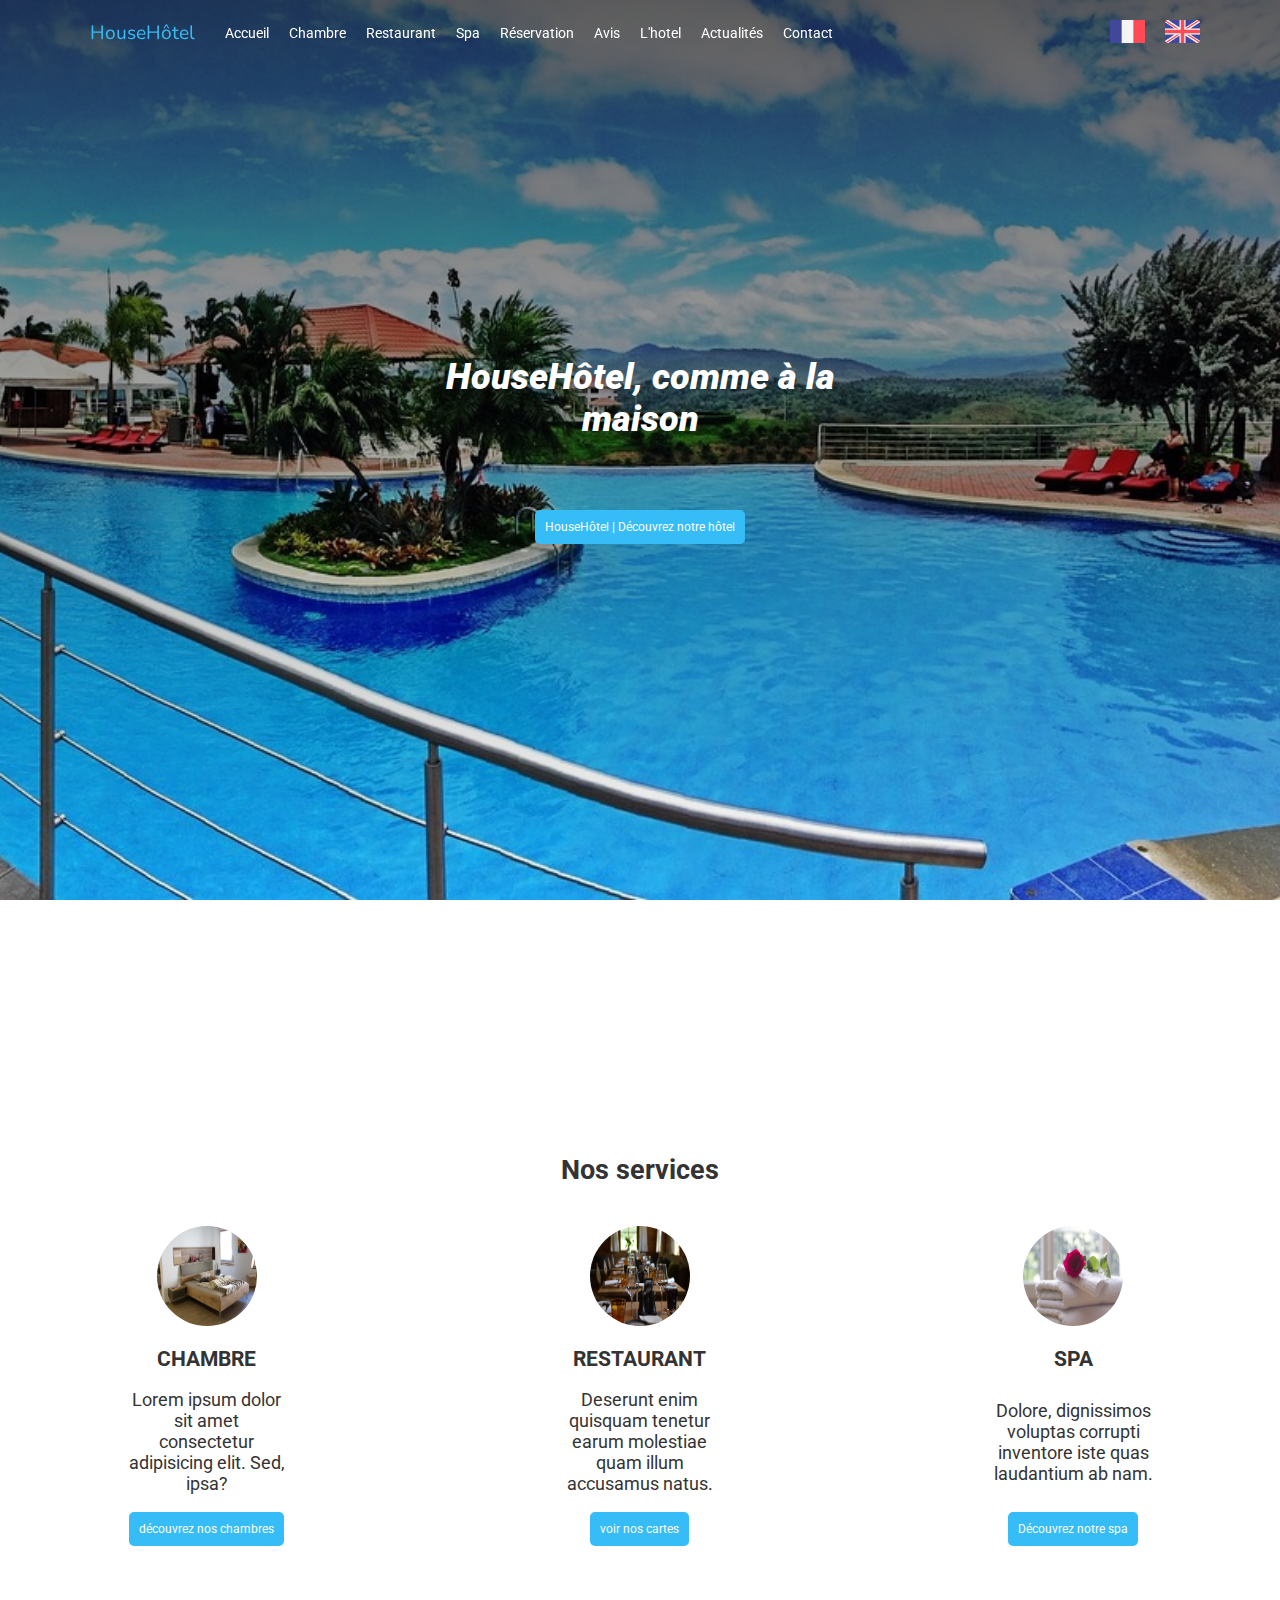
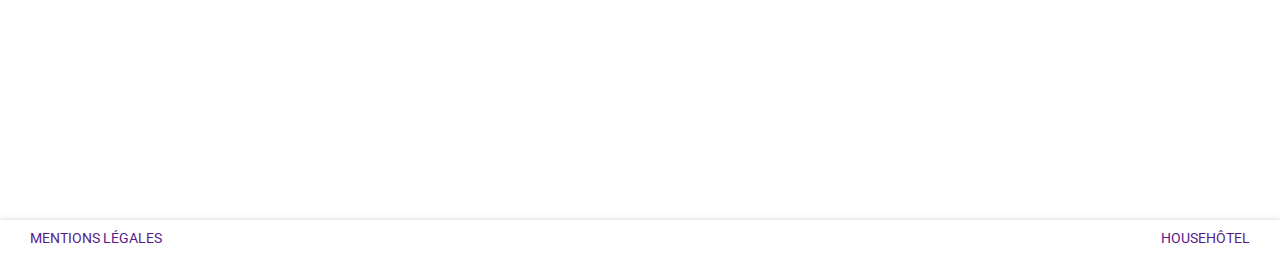
<file: index.html>
<!DOCTYPE html>
<html lang="fr">
  <head>
    <meta charset="UTF-8" />
    <meta http-equiv="X-UA-Compatible" content="IE=edge" />
    <meta name="viewport" content="width=device-width, initial-scale=1.0" />
    <link rel="stylesheet" href="assets/css/style.css" />
    <link rel="stylesheet" href="assets/css/index.css" />
    <title>House Hôtel</title>
  </head>
  <body>
    <header>
      <div class="logo">
        <a href="index.html">HouseHôtel</a>
      </div>
      <nav>
        <a href="index.html">Accueil </a>
        <a href="assets/view/room.html">Chambre</a>
        <a href="assets/view/restaurant.html">Restaurant </a>
        <a href="assets/view/spa.html">Spa </a>
        <a href="assets/view/reservation.html">Réservation </a>
        <a href="assets/view/advise.html">Avis </a>
        <a href="assets/view/hotel.html">L'hotel </a>
        <a href="assets/view/actualities.html">Actualités </a>
        <a href="assets/view/contact.html">Contact </a>
      </nav>

      <div class="flag">
        <a href=""
        ><img src="assets/img//flag/france.png" alt="drapeau france" />
      </a>
        <a href="" >
          <img
            src="assets/img/flag/united-kingdom.png" alt="drapeau united-kingdom" />
          </a>
      </div>
      <div class="hamburger">
        <span class="bar"></span>
        <span class="bar"></span>
        <span class="bar"></span>
      </div>
    </header>

    <main>
      <section class="hero-section">
        <div class="hero-img"></div>
        <!-- <img src="assets/img/HouseHotelPool-2_1920.jpg" alt="Notre magnifique piscine"> -->
        <div class="hero-txt">
          <h1>HouseHôtel, comme à la maison</h1>

          <a href="assets/view/hotel.html" class="btn" href="">HouseHôtel | Découvrez notre hôtel</a>
        </div>
      </section>
      <section class="services">
        <h2>Nos services</h2>
        <div class="cards">
          <div class="card">
            <div class="card-img">
              <img src="assets/img/bedrooms/chambre_640.jpg" alt="chambre d'hôtel" />
            </div>
            <div class="card-txt">
              <h3>chambre</h3>
              <p>
                Lorem ipsum dolor sit amet consectetur adipisicing elit. Sed,
                ipsa?
              </p>
              <a class="btn" href="assets/view/room.html">découvrez nos chambres</a>
            </div>
          </div>
          <div class="card">
            <div class="card-img">
              <img src="assets/img/restaurants/restaurant_640.jpg" alt="restaurant" />
            </div>
            <div class="card-txt">
              <h3>restaurant</h3>
              <p>
                Deserunt enim quisquam tenetur earum molestiae quam illum
                accusamus natus.
              </p>
              <a class="btn" href="assets/view/restaurant.html">voir nos cartes </a>
            </div>
          </div>
          <div class="card">
            <div class="card-img">
              <img src="assets/img//spa/spa_640.jpg" alt="serviette de bain" />
            </div>
            <div class="card-txt">
              <h3>spa</h3>
              <p>
                Dolore, dignissimos voluptas corrupti inventore iste quas
                laudantium ab nam.
              </p>
              <a class="btn" href="assets/view/spa.html">Découvrez notre spa</a>
            </div>
          </div>
        </div>
      </section>
    </main>

    <footer>
        <a href="">mentions légales</a>
        <a href="">househôtel</a>
    </footer>
    <!-- https://www.flaticon.com/  icon libre de droit-->
    <script src="assets/js/app.js"></script>
  </body>
</html>
</file>
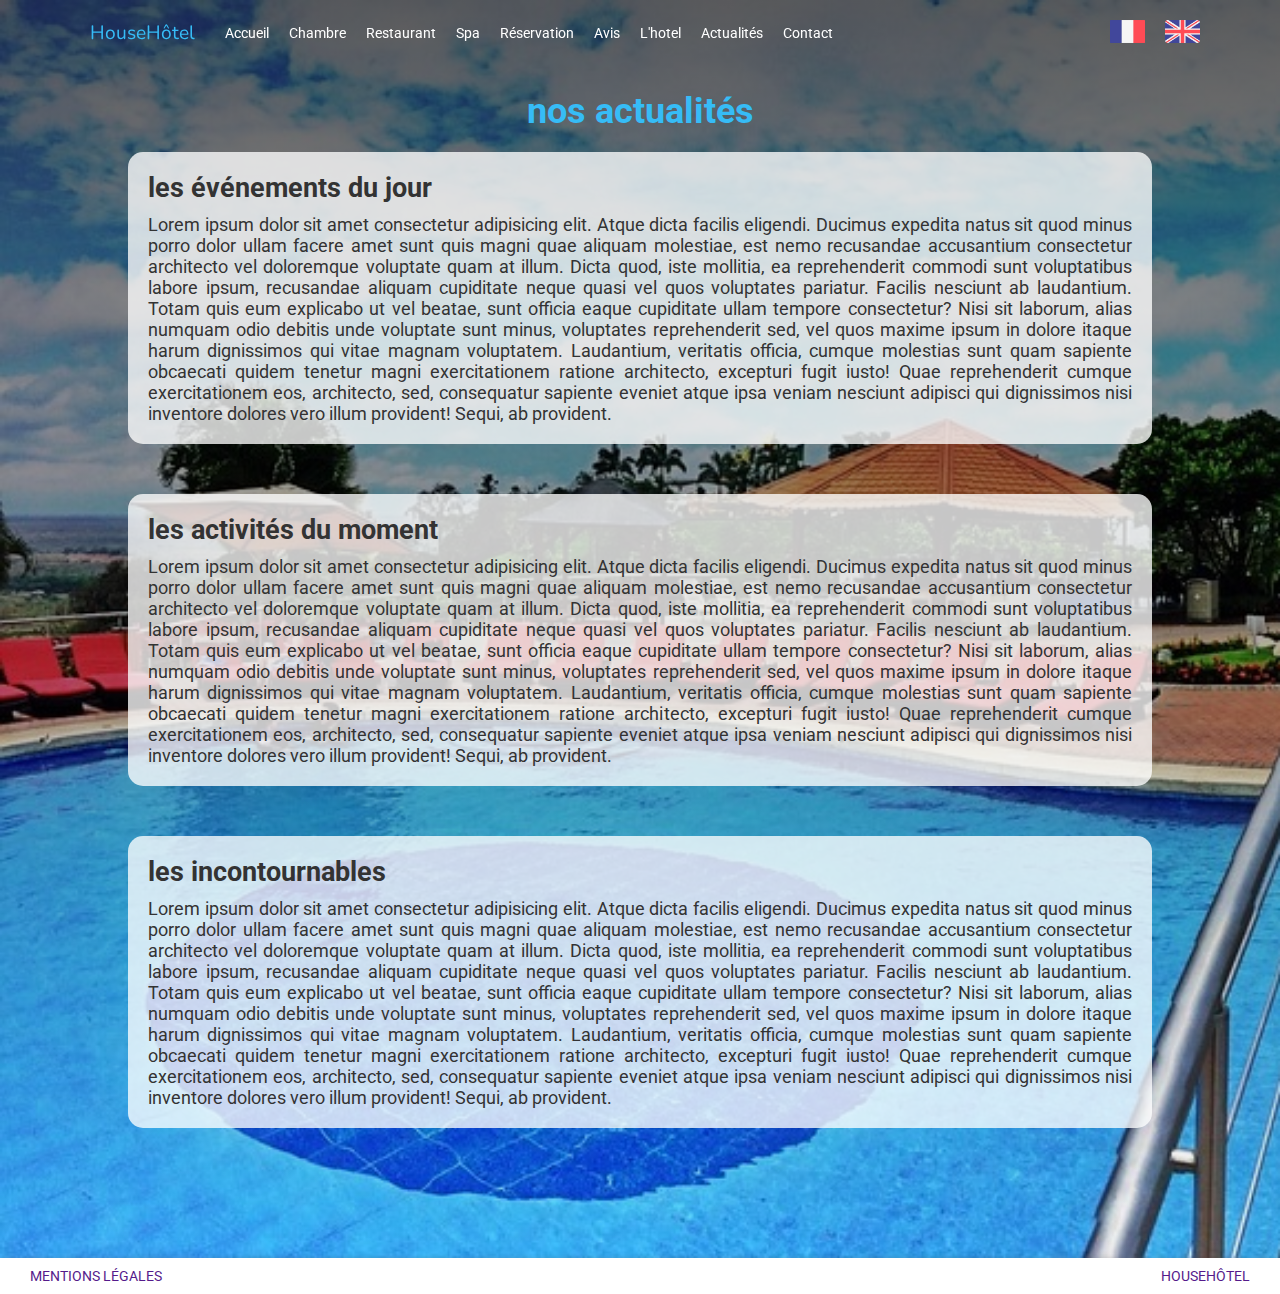
<file: assets/view/actualities.html>
<!DOCTYPE html>
<html lang="fr">
<head>
    <meta charset="UTF-8">
    <meta http-equiv="X-UA-Compatible" content="IE=edge">
    <meta name="viewport" content="width=device-width, initial-scale=1.0">
    <link rel="stylesheet" href="../css/actualities.css">
    <link rel="stylesheet" href="../css/style.css">
    <title>House Hôtel | les actualités </title>
</head>
<body>
    <header>
        <div class="logo">
          <a href="../../index.html"">HouseHôtel</a>
        </div>
        <nav>
            <a href="../../index.html">Accueil </a>
            <a href="room.html">Chambre</a>
            <a href="restaurant.html">Restaurant </a>
            <a href="spa.html">Spa </a>
            <a href="reservation.html">Réservation </a>
            <a href="advise.html">Avis </a>
            <a href="hotel.html">L'hotel </a>
            <a href="actualities.html">Actualités </a>
            <a href="contact.html">Contact </a>
        </nav>
        <div class="flag">
            <a href=""><img src="../img/flag/france.png" alt="drapeau france" /></a>
            <a href=""
              ><img
                src="../img/flag/united-kingdom.png" alt="drapeau united-kingdom"/></a>
          </div>
        <div class="hamburger">
            <span class="bar"></span>
            <span class="bar"></span>
            <span class="bar"></span>
          </div>
      </header>
      <main>
          <div class="container">
            <h1>nos actualités</h1>
            <article>
                <h2>les événements du jour</h2>
                <p>Lorem ipsum dolor sit amet consectetur adipisicing elit. Atque dicta facilis eligendi. Ducimus expedita natus sit quod minus porro dolor ullam facere amet sunt quis magni quae aliquam molestiae, est nemo recusandae accusantium consectetur architecto vel doloremque voluptate quam at illum. Dicta quod, iste mollitia, ea reprehenderit commodi sunt voluptatibus labore ipsum, recusandae aliquam cupiditate neque quasi vel quos voluptates pariatur. Facilis nesciunt ab laudantium. Totam quis eum explicabo ut vel beatae, sunt officia eaque cupiditate ullam tempore consectetur? Nisi sit laborum, alias numquam odio debitis unde voluptate sunt minus, voluptates reprehenderit sed, vel quos maxime ipsum in dolore itaque harum dignissimos qui vitae magnam voluptatem. Laudantium, veritatis officia, cumque molestias sunt quam sapiente obcaecati quidem tenetur magni exercitationem ratione architecto, excepturi fugit iusto! Quae reprehenderit cumque exercitationem eos, architecto, sed, consequatur sapiente eveniet atque ipsa veniam nesciunt adipisci qui dignissimos nisi inventore dolores vero illum provident! Sequi, ab provident.</p>
            </article>
            <article>
                <h2>les activités du moment</h2>
                <p>Lorem ipsum dolor sit amet consectetur adipisicing elit. Atque dicta facilis eligendi. Ducimus expedita natus sit quod minus porro dolor ullam facere amet sunt quis magni quae aliquam molestiae, est nemo recusandae accusantium consectetur architecto vel doloremque voluptate quam at illum. Dicta quod, iste mollitia, ea reprehenderit commodi sunt voluptatibus labore ipsum, recusandae aliquam cupiditate neque quasi vel quos voluptates pariatur. Facilis nesciunt ab laudantium. Totam quis eum explicabo ut vel beatae, sunt officia eaque cupiditate ullam tempore consectetur? Nisi sit laborum, alias numquam odio debitis unde voluptate sunt minus, voluptates reprehenderit sed, vel quos maxime ipsum in dolore itaque harum dignissimos qui vitae magnam voluptatem. Laudantium, veritatis officia, cumque molestias sunt quam sapiente obcaecati quidem tenetur magni exercitationem ratione architecto, excepturi fugit iusto! Quae reprehenderit cumque exercitationem eos, architecto, sed, consequatur sapiente eveniet atque ipsa veniam nesciunt adipisci qui dignissimos nisi inventore dolores vero illum provident! Sequi, ab provident.</p>
            </article>
            <article>
                <h2>les incontournables</h2>
                <p>Lorem ipsum dolor sit amet consectetur adipisicing elit. Atque dicta facilis eligendi. Ducimus expedita natus sit quod minus porro dolor ullam facere amet sunt quis magni quae aliquam molestiae, est nemo recusandae accusantium consectetur architecto vel doloremque voluptate quam at illum. Dicta quod, iste mollitia, ea reprehenderit commodi sunt voluptatibus labore ipsum, recusandae aliquam cupiditate neque quasi vel quos voluptates pariatur. Facilis nesciunt ab laudantium. Totam quis eum explicabo ut vel beatae, sunt officia eaque cupiditate ullam tempore consectetur? Nisi sit laborum, alias numquam odio debitis unde voluptate sunt minus, voluptates reprehenderit sed, vel quos maxime ipsum in dolore itaque harum dignissimos qui vitae magnam voluptatem. Laudantium, veritatis officia, cumque molestias sunt quam sapiente obcaecati quidem tenetur magni exercitationem ratione architecto, excepturi fugit iusto! Quae reprehenderit cumque exercitationem eos, architecto, sed, consequatur sapiente eveniet atque ipsa veniam nesciunt adipisci qui dignissimos nisi inventore dolores vero illum provident! Sequi, ab provident.</p>
            </article>
        </div>
      </main>
      <footer>
        <a href="">mentions légales</a>
        <a href="">househôtel</a>
    </footer>
    <!-- https://www.flaticon.com/  icon libre de droit-->
    <script src="../js/app.js"></script>
    
</body>
</html>
</file>
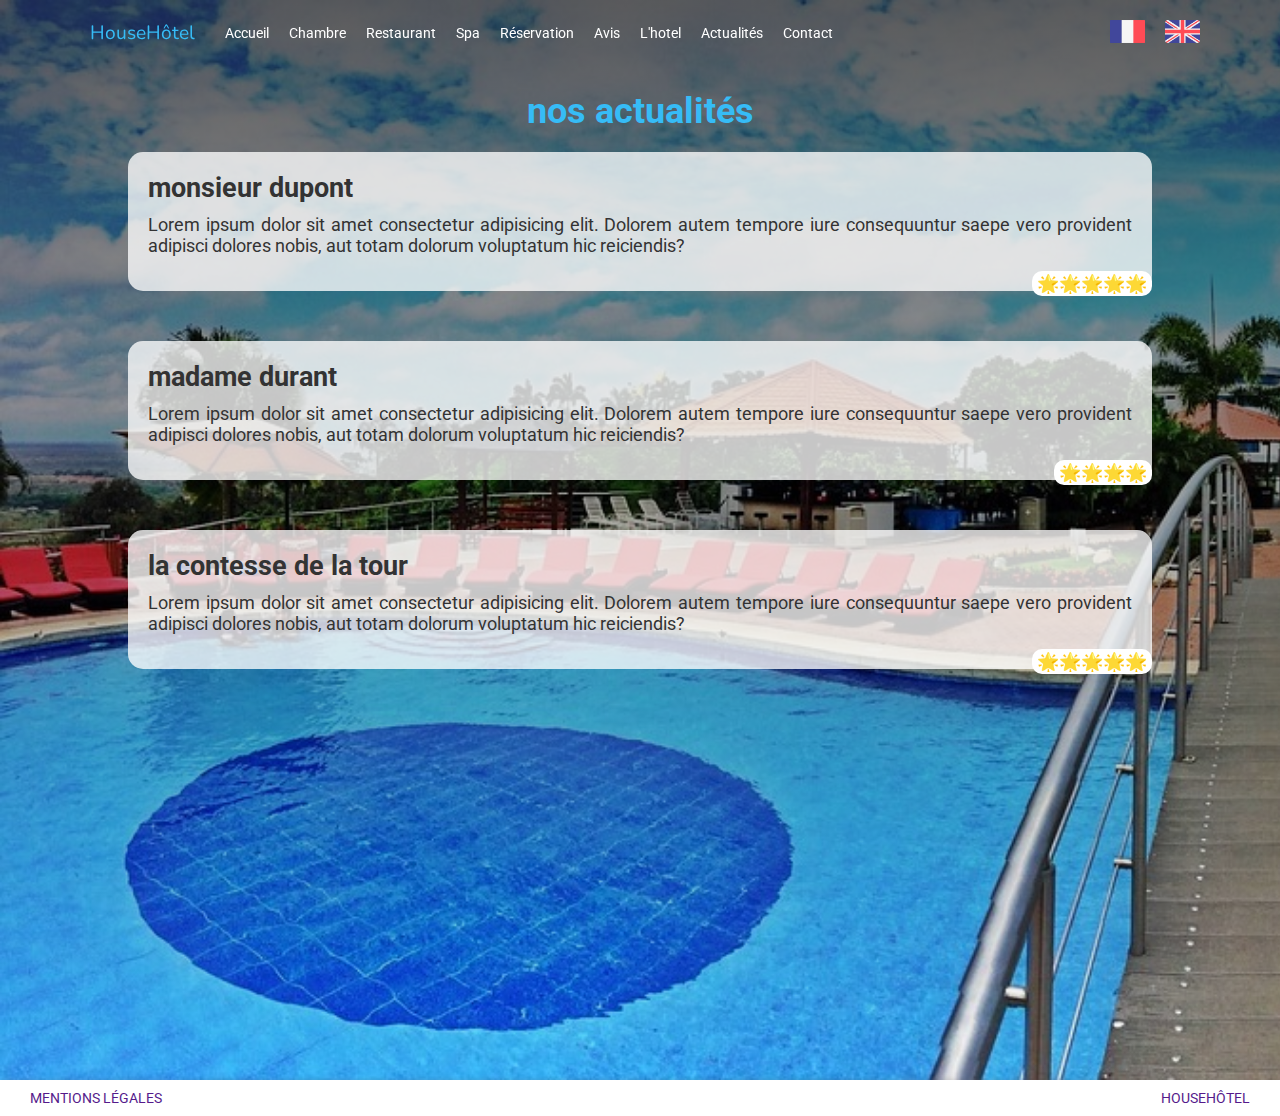
<file: assets/view/advise.html>
<!DOCTYPE html>
<html lang="fr">
<head>
    <meta charset="UTF-8">
    <meta http-equiv="X-UA-Compatible" content="IE=edge">
    <meta name="viewport" content="width=device-width, initial-scale=1.0">
    <link rel="stylesheet" href="../css/advise.css">
    <link rel="stylesheet" href="../css/style.css">
    <title>House Hôtel | les actualités </title>
</head>
<body>
    <header>
        <div class="logo">
          <a href="../../index.html"">HouseHôtel</a>
        </div>
        <nav>
            <a href="../../index.html">Accueil </a>
            <a href="room.html">Chambre</a>
            <a href="restaurant.html">Restaurant </a>
            <a href="spa.html">Spa </a>
            <a href="reservation.html">Réservation </a>
            <a href="advise.html">Avis </a>
            <a href="hotel.html">L'hotel </a>
            <a href="actualities.html">Actualités </a>
            <a href="contact.html">Contact </a>
        </nav>
        <div class="flag">
            <a href=""><img src="../img/flag/france.png" alt="drapeau france" /></a>
            <a href=""
              ><img
                src="../img/flag/united-kingdom.png" alt="drapeau united-kingdom"/></a>
          </div>
        <div class="hamburger">
            <span class="bar"></span>
            <span class="bar"></span>
            <span class="bar"></span>
          </div>
      </header>
      <main>
          <div class="container">
            <h1>nos actualités</h1>
            <section>
                <h2>monsieur dupont</h2>
                <p>Lorem ipsum dolor sit amet consectetur adipisicing elit. Dolorem autem tempore iure consequuntur saepe vero provident adipisci dolores nobis, aut totam dolorum voluptatum hic reiciendis?</p>
                <div class="star">
                    🌟🌟🌟🌟🌟
                </div>
            </section>
            <section>
                <h2>madame durant</h2>
                <p>Lorem ipsum dolor sit amet consectetur adipisicing elit. Dolorem autem tempore iure consequuntur saepe vero provident adipisci dolores nobis, aut totam dolorum voluptatum hic reiciendis?</p>
                <div class="star">
                    🌟🌟🌟🌟
                </div>
            </section>
            <section>
                <h2>la contesse de la tour</h2>
                <p>Lorem ipsum dolor sit amet consectetur adipisicing elit. Dolorem autem tempore iure consequuntur saepe vero provident adipisci dolores nobis, aut totam dolorum voluptatum hic reiciendis?</p>
                <div class="star">
                    🌟🌟🌟🌟🌟
                </div>
            </section>
        </div>
      </main>
      <footer>
        <a href="">mentions légales</a>
        <a href="">househôtel</a>
    </footer>
    <!-- https://www.flaticon.com/  icon libre de droit-->
    <script src="../js/app.js"></script>
    
</body>
</html>
</file>
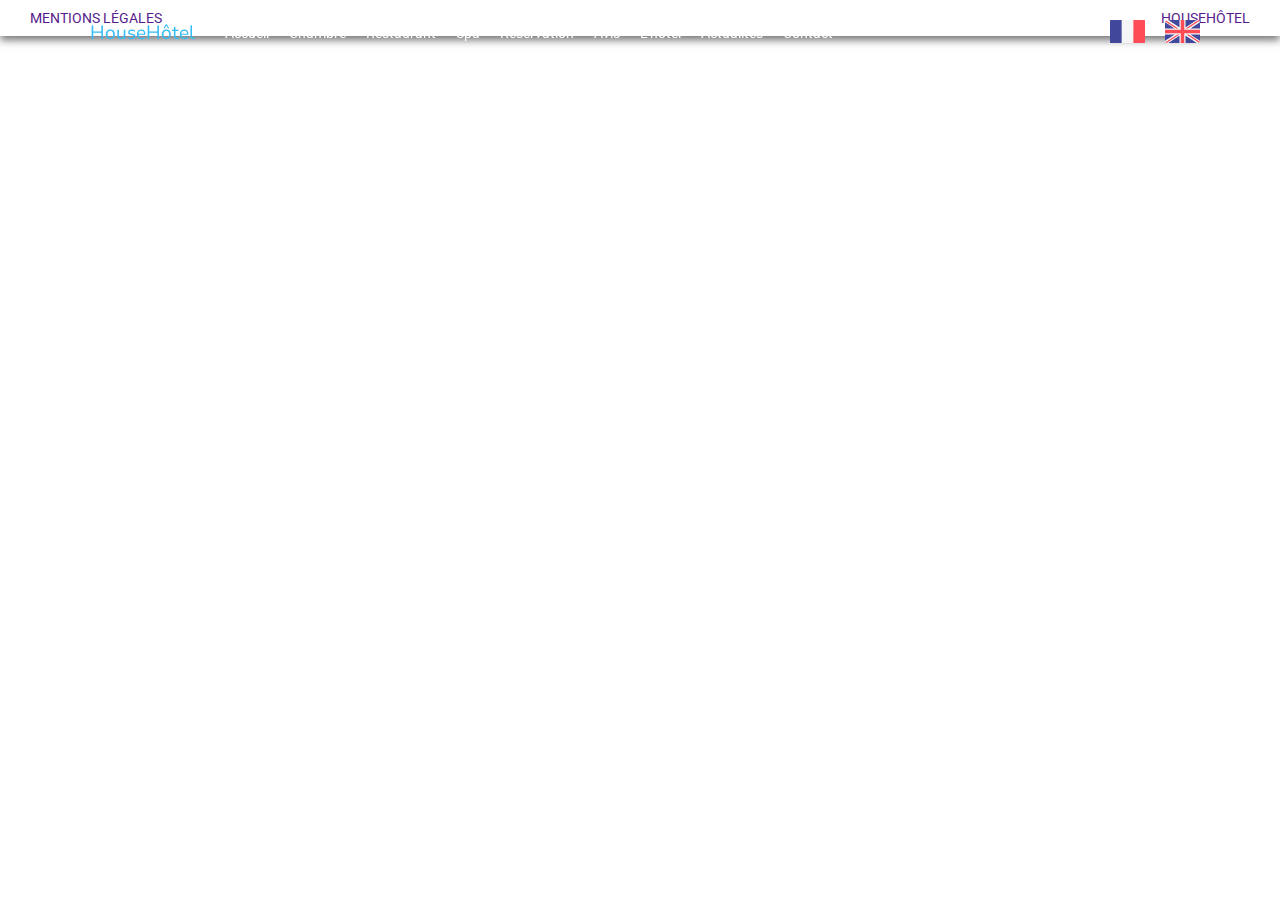
<file: assets/view/connexion.html>
<!DOCTYPE html>
<html lang="fr">
<head>
    <meta charset="UTF-8">
    <meta http-equiv="X-UA-Compatible" content="IE=edge">
    <meta name="viewport" content="width=device-width, initial-scale=1.0">
    <link rel="stylesheet" href="../css/style.css">
    <title>House Hôtel | inscription et connnexion </title>
</head>
<body>
    <header>
        <div class="logo">
          <a href="../../index.html"">HouseHôtel</a>
        </div>
        <nav>
            <a href="../../index.html">Accueil </a>
            <a href="room.html">Chambre</a>
            <a href="restaurant.html">Restaurant </a>
            <a href="spa.html">Spa </a>
            <a href="reservation.html">Réservation </a>
            <a href="advise.html">Avis </a>
            <a href="hotel.html">L'hotel </a>
            <a href="actualities.html">Actualités </a>
            <a href="contact.html">Contact </a>
        </nav>
        <div class="flag">
            <a href=""><img src="../img/flag/france.png" alt="drapeau france" /></a>
            <a href="">
                <img
                src="../img/flag/united-kingdom.png" alt="drapeau united-kingdom"/>
            </a>
          </div>
        <div class="hamburger">
            <span class="bar"></span>
            <span class="bar"></span>
            <span class="bar"></span>
          </div>
      </header>
      <main>
        
      </main>

      <footer>
        <a href="">mentions légales</a>
        <a href="">househôtel</a>
    </footer>
    <!-- https://www.flaticon.com/  icon libre de droit-->
    <script src="../js/app.js"></script>
</body>
</html>
</file>
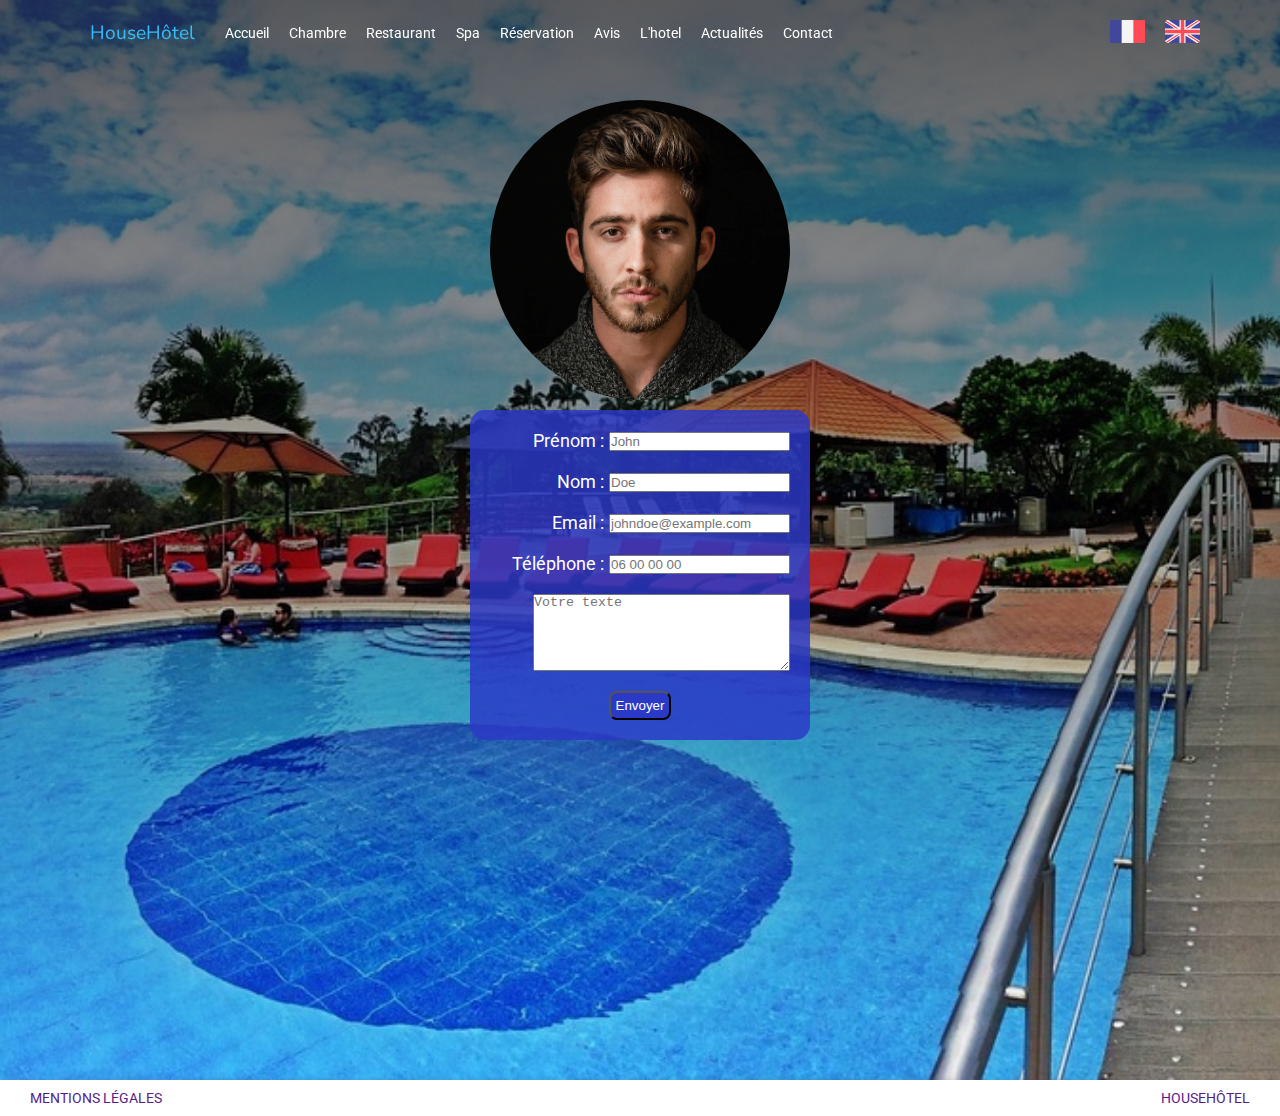
<file: assets/view/contact.html>
<!DOCTYPE html>
<html lang="fr">
<head>
    <meta charset="UTF-8">
    <meta http-equiv="X-UA-Compatible" content="IE=edge">
    <meta name="viewport" content="width=device-width, initial-scale=1.0">
    <link rel="stylesheet" href="../css/contact.css">
    <link rel="stylesheet" href="../css/style.css">
    <title>House Hôtel | contactez nous </title>
</head>
<body>
    <header>
        <div class="logo">
          <a href="../../index.html"">HouseHôtel</a>
        </div>
        <nav>
            <a href="../../index.html">Accueil </a>
            <a href="room.html">Chambre</a>
            <a href="restaurant.html">Restaurant </a>
            <a href="spa.html">Spa </a>
            <a href="reservation.html">Réservation </a>
            <a href="advise.html">Avis </a>
            <a href="hotel.html">L'hotel </a>
            <a href="actualities.html">Actualités </a>
            <a href="contact.html">Contact </a>
        </nav>

        <div class="flag">
          <a href=""><img src="../img/flag/france.png" alt="drapeau france" /></a>
          <a href=""
            ><img
              src="../img/flag/united-kingdom.png" alt="drapeau united-kingdom"/></a>
        </div>
        <div class="hamburger">
            <span class="bar"></span>
            <span class="bar"></span>
            <span class="bar"></span>
          </div>
      </header>
    <main>
        <section class="contact">
            <div class="content-img">
                <img src="../img/profile/portrait.webp" alt="" class="portrait-img">
            </div>
            <form action="">
                <div>
                    <label for="first-name" >Prénom :</label>
                    <input type="text" id="first-name" placeholder="John"required>
                </div>
                <div>
                    <label for="last-name">Nom :</label>
                    <input type="text" id="last-name" placeholder="Doe"required>
                </div>
                <div>
                    <label for="mail">Email :</label>
                    <input type="email" name="" id="mail" placeholder="johndoe@example.com" required>
                </div>
                <div>
                    <label for="tel">Téléphone :</label>
                    <input type="tel" name="" id="mail" placeholder="06 00 00 00" required>
                </div>
                <div>
                    <label for="textarea"></label>
                    <textarea name="textarea" id="" cols="30" rows="5" placeholder="Votre texte"></textarea>
                </div>
                <input class="btn" type="submit" value="Envoyer">
           </form>
            
        </section>
    </main>
    <footer>
        <a href="">mentions légales</a>
        <a href="">househôtel</a>
    </footer>
    <!-- https://www.flaticon.com/  icon libre de droit-->
    <script src="../js/app.js"></script>
</body>
</html>
</file>
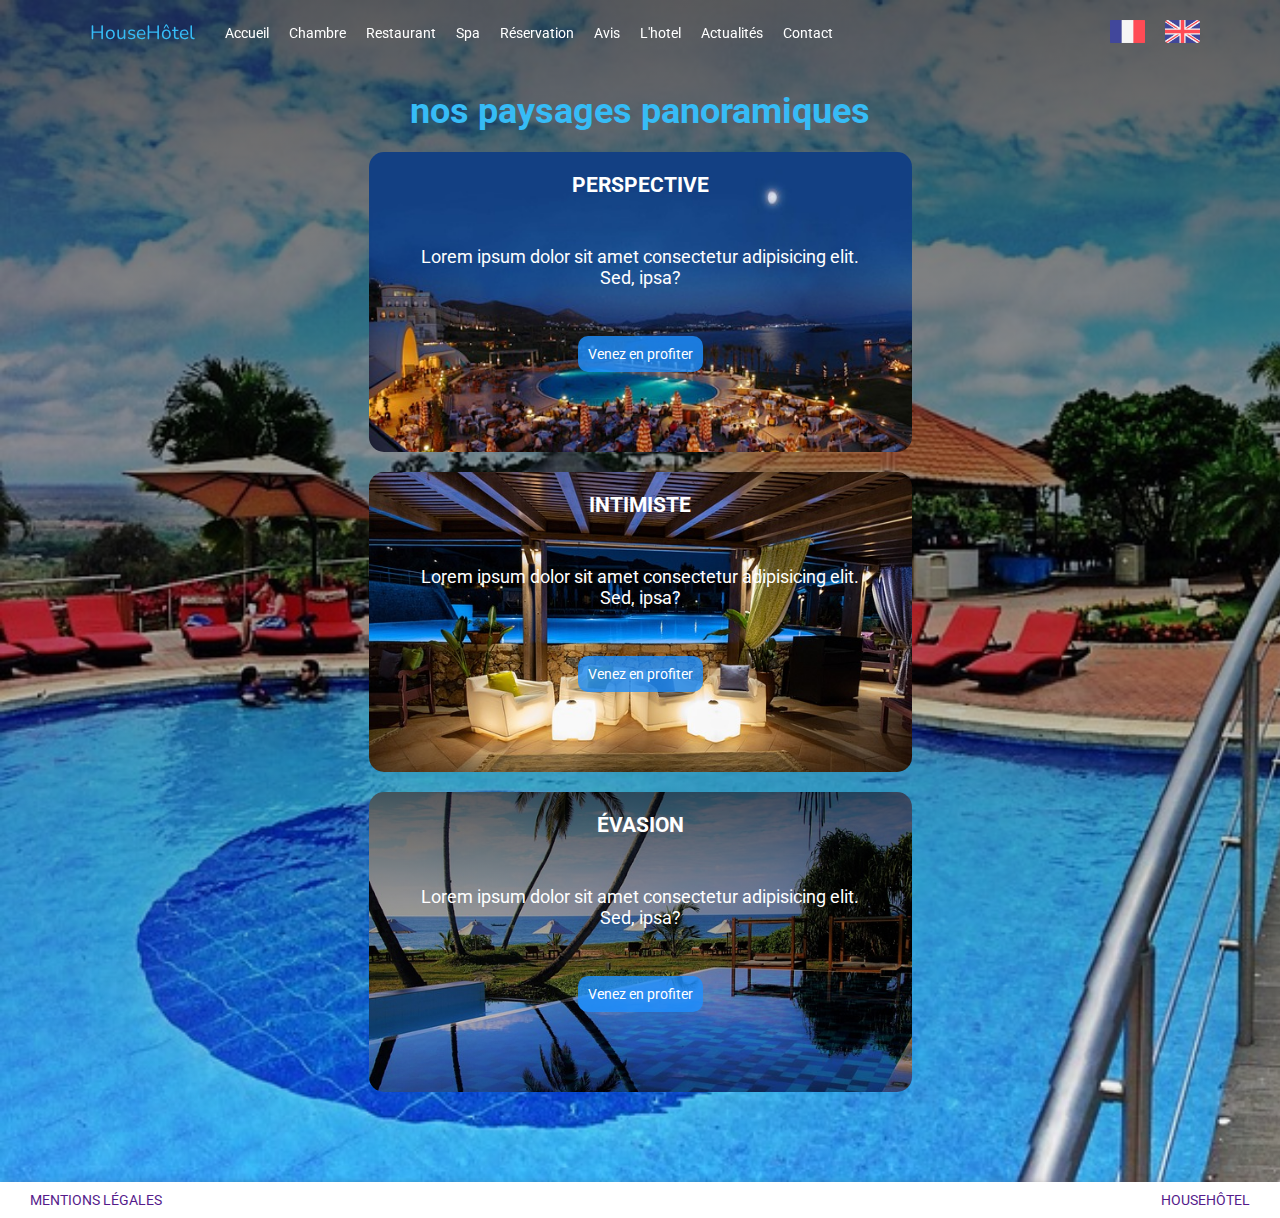
<file: assets/view/hotel.html>
<!DOCTYPE html>
<html lang="fr">
<head>
    <meta charset="UTF-8">
    <meta http-equiv="X-UA-Compatible" content="IE=edge">
    <meta name="viewport" content="width=device-width, initial-scale=1.0">
    <link rel="stylesheet" href="../css/hotel.css">
    <link rel="stylesheet" href="../css/style.css">
    <title>House Hôtel | Notre Panorama  </title>
</head>
<body>
    <header>
        <div class="logo">
          <a href="../../index.html"">HouseHôtel</a>
        </div>
        <nav>
            <a href="../../index.html">Accueil </a>
            <a href="room.html">Chambre</a>
            <a href="restaurant.html">Restaurant </a>
            <a href="spa.html">Spa </a>
            <a href="reservation.html">Réservation </a>
            <a href="advise.html">Avis </a>
            <a href="hotel.html">L'hotel </a>
            <a href="actualities.html">Actualités </a>
            <a href="contact.html">Contact </a>
        </nav>
        <div class="flag">
            <a href=""><img src="../img/flag/france.png" alt="drapeau france" /></a>
            <a href=""
              ><img
                src="../img/flag/united-kingdom.png" alt="drapeau united-kingdom"/></a>
          </div>
        <div class="hamburger">
            <span class="bar"></span>
            <span class="bar"></span>
            <span class="bar"></span>
          </div>
      </header>
      <main>
          <div class="container">
                <h1>nos paysages panoramiques</h1>
                <div class="cards">
                    <div class="card">
                        <div class="card-txt">
                            <h3>perspective</h3>
                            <p>
                            Lorem ipsum dolor sit amet consectetur adipisicing elit. Sed,
                            ipsa?
                            </p>
                            <a href="reservation.html" class="panorama-btn" href="">Venez en profiter</a>
                        </div>
                    </div>
                    <div class="card">
                        <div class="card-txt">
                            <h3>intimiste</h3>
                            <p>
                            Lorem ipsum dolor sit amet consectetur adipisicing elit. Sed,
                            ipsa?
                            </p>
                            <a href="reservation.html" class="panorama-btn" href="">Venez en profiter</a>
                        </div>
                    </div>
                    <div class="card">
                        <div class="card-txt">
                            <h3>évasion</h3>
                            <p>
                            Lorem ipsum dolor sit amet consectetur adipisicing elit. Sed,
                            ipsa?
                            </p>
                            <a href="reservation.html" class="panorama-btn" href="">Venez en profiter</a>
                        </div>
                    </div>
                </div>
            </div>
      </main>
      <footer>
        <a href="">mentions légales</a>
        <a href="">househôtel</a>
    </footer>
    <!-- https://www.flaticon.com/  icon libre de droit-->
    <script src="../js/app.js"></script>
    
</body>
</html>
</file>
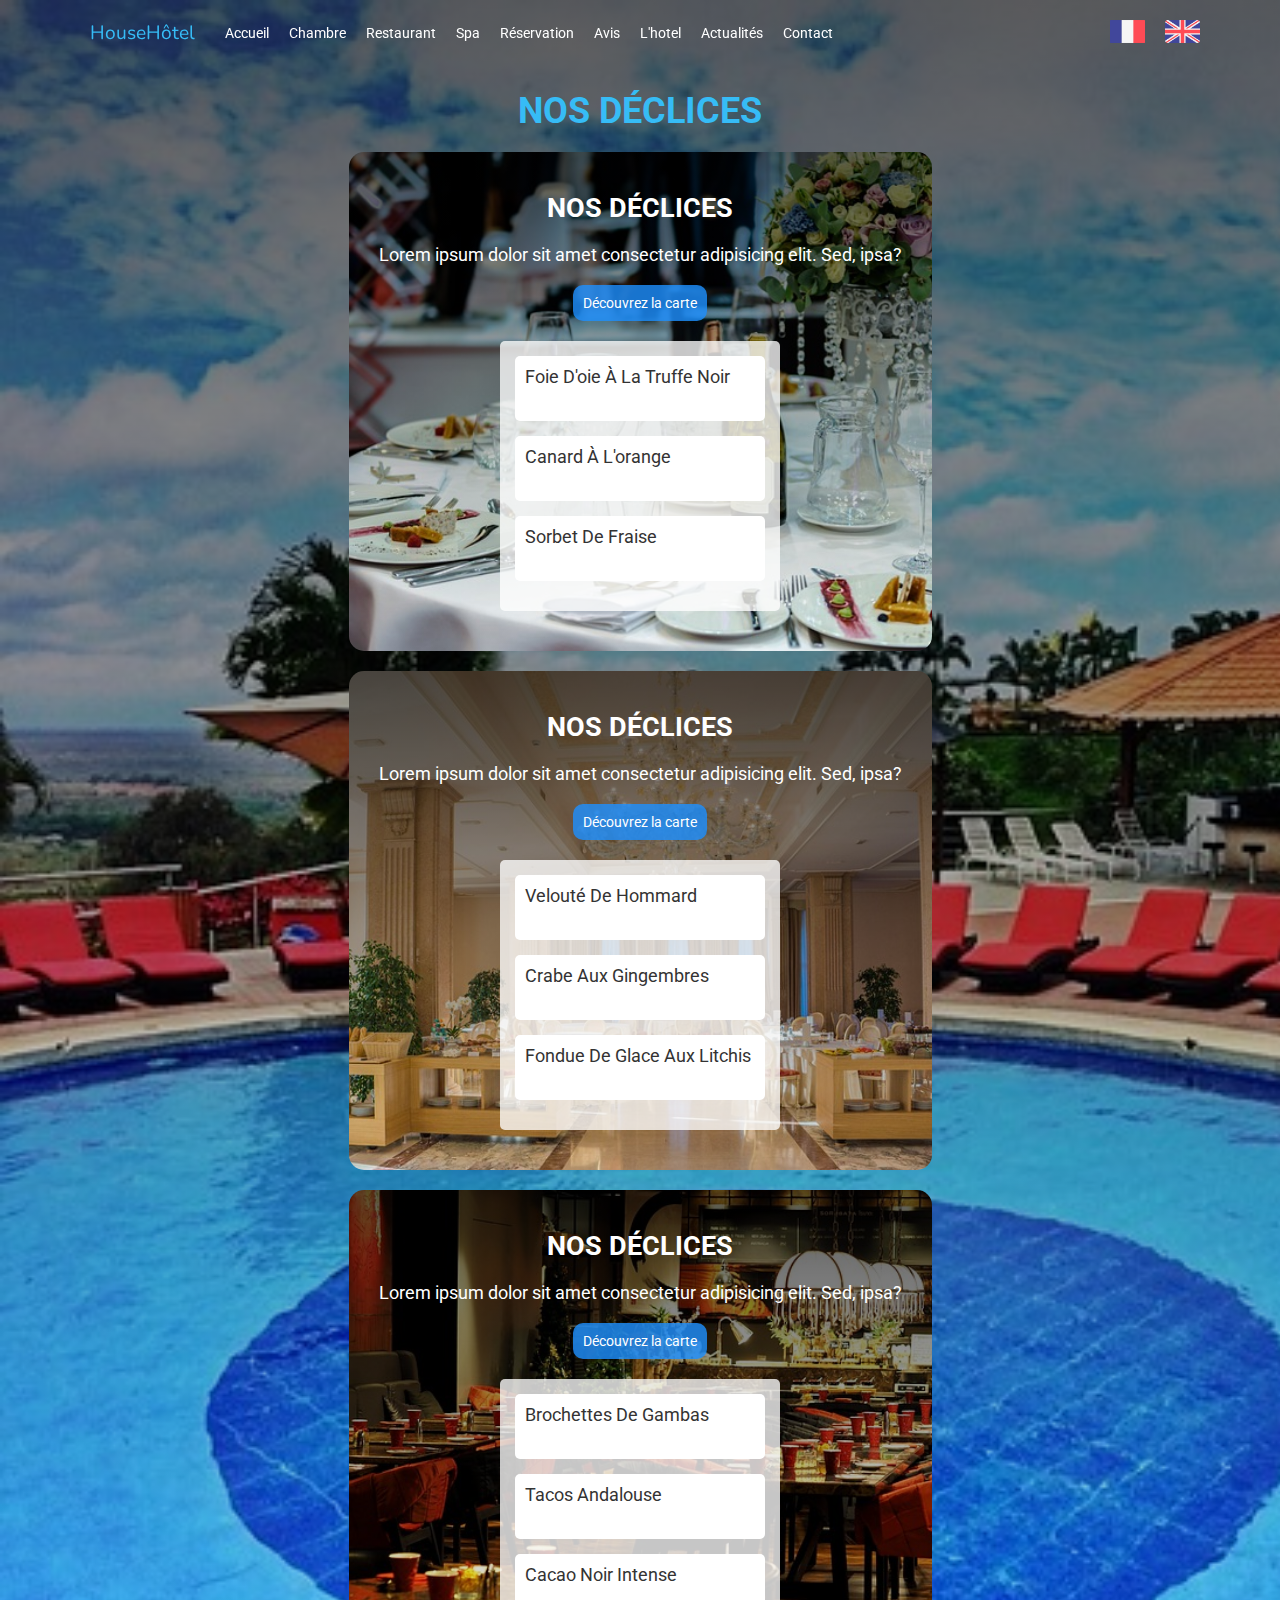
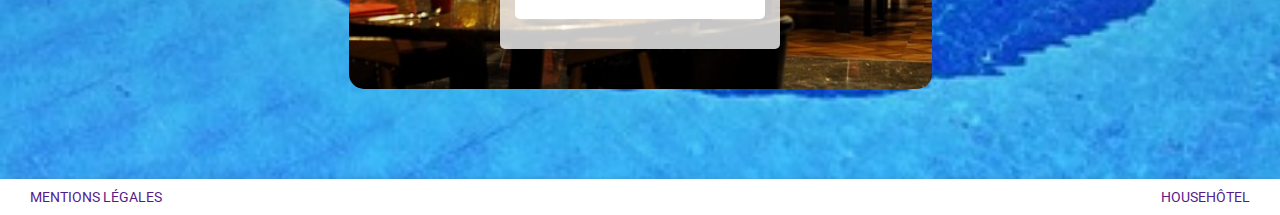
<file: assets/view/restaurant.html>
<!DOCTYPE html>
<html lang="fr">
<head>
    <meta charset="UTF-8">
    <meta http-equiv="X-UA-Compatible" content="IE=edge">
    <meta name="viewport" content="width=device-width, initial-scale=1.0">
    <link rel="stylesheet" href="https://use.fontawesome.com/releases/v5.8.1/css/all.css" integrity="sha384-50oBUHEmvpQ+1lW4y57PTFmhCaXp0ML5d60M1M7uH2+nqUivzIebhndOJK28anvf" crossorigin="anonymous">
    <link rel="stylesheet" href="../css/restaurant.css">
    <link rel="stylesheet" href="../css/style.css">
    <title>House Hôtel | Nos Restaurants </title>
</head>
<body>
    <header>
        <div class="logo">
          <a href="../../index.html"">HouseHôtel</a>
        </div>
        <nav>
            <a href="../../index.html">Accueil </a>
            <a href="room.html">Chambre</a>
            <a href="restaurant.html">Restaurant </a>
            <a href="spa.html">Spa </a>
            <a href="reservation.html">Réservation </a>
            <a href="advise.html">Avis </a>
            <a href="hotel.html">L'hotel </a>
            <a href="actualities.html">Actualités </a>
            <a href="contact.html">Contact </a>
        </nav>
        <div class="flag">
            <a href=""><img src="../img/flag/france.png" alt="drapeau france" /></a>
            <a href="">
                <img
                src="../img/flag/united-kingdom.png" alt="drapeau united-kingdom"/>
            </a>
          </div>
        <div class="hamburger">
            <span class="bar"></span>
            <span class="bar"></span>
            <span class="bar"></span>
          </div>
      </header>
      <main>
          <div class="container">
                <h1>nos déclices</h1>
                <div class="cards">
                    <div class="card">
                        <div class="card-txt">
                            <h2>nos déclices</h2>
                            <p>
                            Lorem ipsum dolor sit amet consectetur adipisicing elit. Sed,
                            ipsa?
                            </p>
                            <a class="discover-btn" href="">Découvrez la carte</a>
                            <div class="delicious">
                                <div class="wrapper">
                                    <div class="dish">
                                        <div class="menu">
                                            <p class="menu-txt">foie d'oie à la truffe noir</p>
                                            <div class="anime-wrapper slideInRight ">
                                                <div class="validate">
                                                    <i class="fas fa-check icon-Color rotateIn"></i>
                                                </div>
                                            </div>
                                        </div>
                                        <div class="menu">
                                            <p class="menu-txt">canard à l'orange</p>
                                            <div class="anime-wrapper slideInRight">
                                                <div class="validate">
                                                    <i class="fas fa-check icon-Color rotateIn"></i>
                                                </div>
                                            </div>
                                        </div>
                                        <div class="menu">
                                            <p class="menu-txt">sorbet de fraise</p>
                                            <div class="anime-wrapper slideInRight">
                                                <div class="validate">
                                                    <i class="fas fa-check icon-Color rotateIn"></i>
                                                </div>
                                            </div>
                                        </div>
                                    </div>

                                </div>
                            </div>
                        </div>
                    </div>
                    <div class="card">
                        <div class="card-txt">
                            <h2>nos déclices</h2>
                            <p>
                            Lorem ipsum dolor sit amet consectetur adipisicing elit. Sed,
                            ipsa?
                            </p>
                            <a class="discover-btn" href="">Découvrez la carte</a>
                            <div class="delicious">
                                <div class="wrapper">
                                    <div class="dish">
                                        <div class="menu">
                                            <p class="menu-txt">velouté de hommard </p>
                                            <div class="anime-wrapper slideInRight ">
                                                <div class="validate">
                                                    <i class="fas fa-check icon-Color rotateIn"></i>
                                                </div>
                                            </div>
                                        </div>
                                        <div class="menu">
                                            <p class="menu-txt"> crabe aux gingembres</p>
                                            <div class="anime-wrapper slideInRight">
                                                <div class="validate">
                                                    <i class="fas fa-check icon-Color rotateIn"></i>
                                                </div>
                                            </div>
                                        </div>
                                        <div class="menu">
                                            <p class="menu-txt">fondue de glace aux litchis</p>
                                            <div class="anime-wrapper slideInRight">
                                                <div class="validate">
                                                    <i class="fas fa-check icon-Color rotateIn"></i>
                                                </div>
                                            </div>
                                        </div>
                                    </div>

                                </div>
                            </div>
                        </div>
                    </div>
                    <div class="card">
                        <div class="card-txt">
                            <h2>nos déclices</h2>
                            <p>
                            Lorem ipsum dolor sit amet consectetur adipisicing elit. Sed,
                            ipsa?
                            </p>
                            <a class="discover-btn" href="">Découvrez la carte</a>
                            <div class="delicious">
                                <div class="wrapper">
                                    <div class="dish">
                                        <div class="menu">
                                            <p class="menu-txt">brochettes de gambas</p>
                                            <div class="anime-wrapper slideInRight ">
                                                <div class="validate">
                                                    <i class="fas fa-check icon-Color rotateIn"></i>
                                                </div>
                                            </div>
                                        </div>
                                        <div class="menu">
                                            <p class="menu-txt">tacos andalouse</p>
                                            <div class="anime-wrapper slideInRight">
                                                <div class="validate">
                                                    <i class="fas fa-check icon-Color rotateIn"></i>
                                                </div>
                                            </div>
                                        </div>
                                        <div class="menu">
                                            <p class="menu-txt">cacao noir intense</p>
                                            <div class="anime-wrapper slideInRight">
                                                <div class="validate">
                                                    <i class="fas fa-check icon-Color rotateIn"></i>
                                                </div>
                                            </div>
                                        </div>
                                    </div>

                                </div>
                            </div>
                        </div>
                    </div>
                </div>
            </div>
      </main>
      <footer>
        <a href="">mentions légales</a>
        <a href="">househôtel</a>
    </footer>
    <!-- https://www.flaticon.com/  icon libre de droit-->
    <script src="../js/app.js"></script>
    
</body>
</html>
</file>
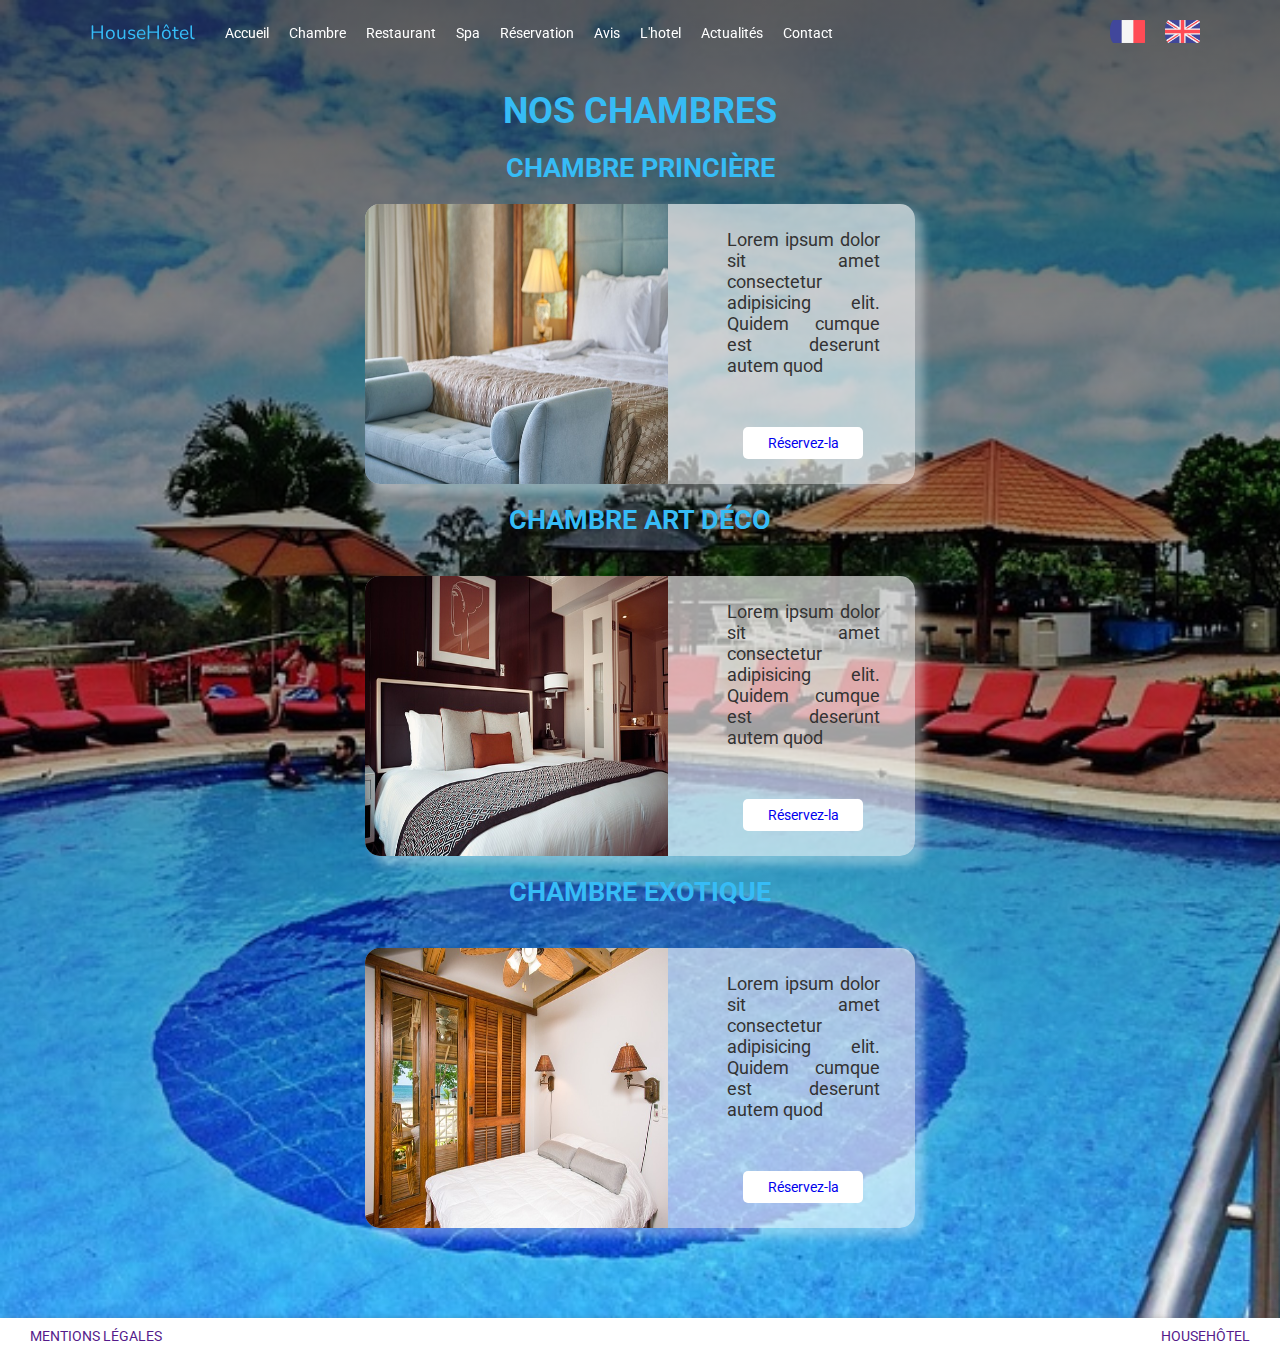
<file: assets/view/room.html>
<!DOCTYPE html>
<html lang="fr">
<head>
    <meta charset="UTF-8">
    <meta http-equiv="X-UA-Compatible" content="IE=edge">
    <meta name="viewport" content="width=device-width, initial-scale=1.0">
    <link rel="stylesheet" href="../css/room.css">
    <link rel="stylesheet" href="../css/style.css">
    <title>House Hôtel | les chambres</title>
</head>
<body>
    <header>
        <div class="logo">
          <a href="../../index.html"">HouseHôtel</a>
        </div>
        <nav>
            <a href="../../index.html">Accueil </a>
            <a href="room.html">Chambre</a>
            <a href="restaurant.html">Restaurant </a>
            <a href="spa.html">Spa </a>
            <a href="reservation.html">Réservation </a>
            <a href="advise.html">Avis </a>
            <a href="hotel.html">L'hotel </a>
            <a href="actualities.html">Actualités </a>
            <a href="contact.html">Contact </a>
        </nav>
        <div class="flag">
            <a href=""><img src="../img/flag/france.png" alt="drapeau france" /></a>
            <a href="">
                <img
                src="../img/flag/united-kingdom.png" alt="drapeau united-kingdom"/>
            </a>
          </div>
        <div class="hamburger">
            <span class="bar"></span>
            <span class="bar"></span>
            <span class="bar"></span>
          </div>
      </header>
      <main>
        <div class="container">
                <h1>nos chambres</h1>
            <div class="cards">
                <div class="card">
                    <h2>chambre princière</h2>
                    <div class="room-card">
                        <div class="room-img">
                            <img src="../img/bedrooms/bed-castle_640.jpg" alt="lit et chambre à l'ancienne">
                        </div>
                        <div class="room-txt">
                            <p>
                                Lorem ipsum dolor sit amet consectetur adipisicing elit. Quidem cumque est deserunt autem quod
                            </p>
                            <a href="reservation.html" class="btn">Réservez-la</a>
                        </div>
                    </div>
                </div>
                <h2>chambre art déco</h2>
                <div class="room-card">
                    <div class="room-img">
                        <img src="../img/bedrooms/hotel-room-art-deco_640.jpg" alt="lit et chambre art déco">
                    </div>
                    <div class="room-txt">
                        <p>
                            Lorem ipsum dolor sit amet consectetur adipisicing elit. Quidem cumque est deserunt autem quod
                        </p>
                        <a href="reservation.html" class="btn">Réservez-la</a>
                    </div>
                </div>
                <h2>chambre exotique</h2>
                <div class="room-card">
                    <div class="room-img">
                        <img src="../img/bedrooms/hotel-room-plage_640.jpg" alt="lit et chambre au bord de la plage">
                    </div>
                    <div class="room-txt">
                        <p>
                            Lorem ipsum dolor sit amet consectetur adipisicing elit. Quidem cumque est deserunt autem quod
                        </p>
                        <a href="reservation.html" class="btn">Réservez-la</a>
                    </div>
                </div>
            </div>
            </div>
            </div>
        </div>
    </div>
      </main>

      <footer>
        <a href="">mentions légales</a>
        <a href="">househôtel</a>
    </footer>
    <!-- https://www.flaticon.com/  icon libre de droit-->
    <script src="../js/app.js"></script>
</body>
</html>
</file>
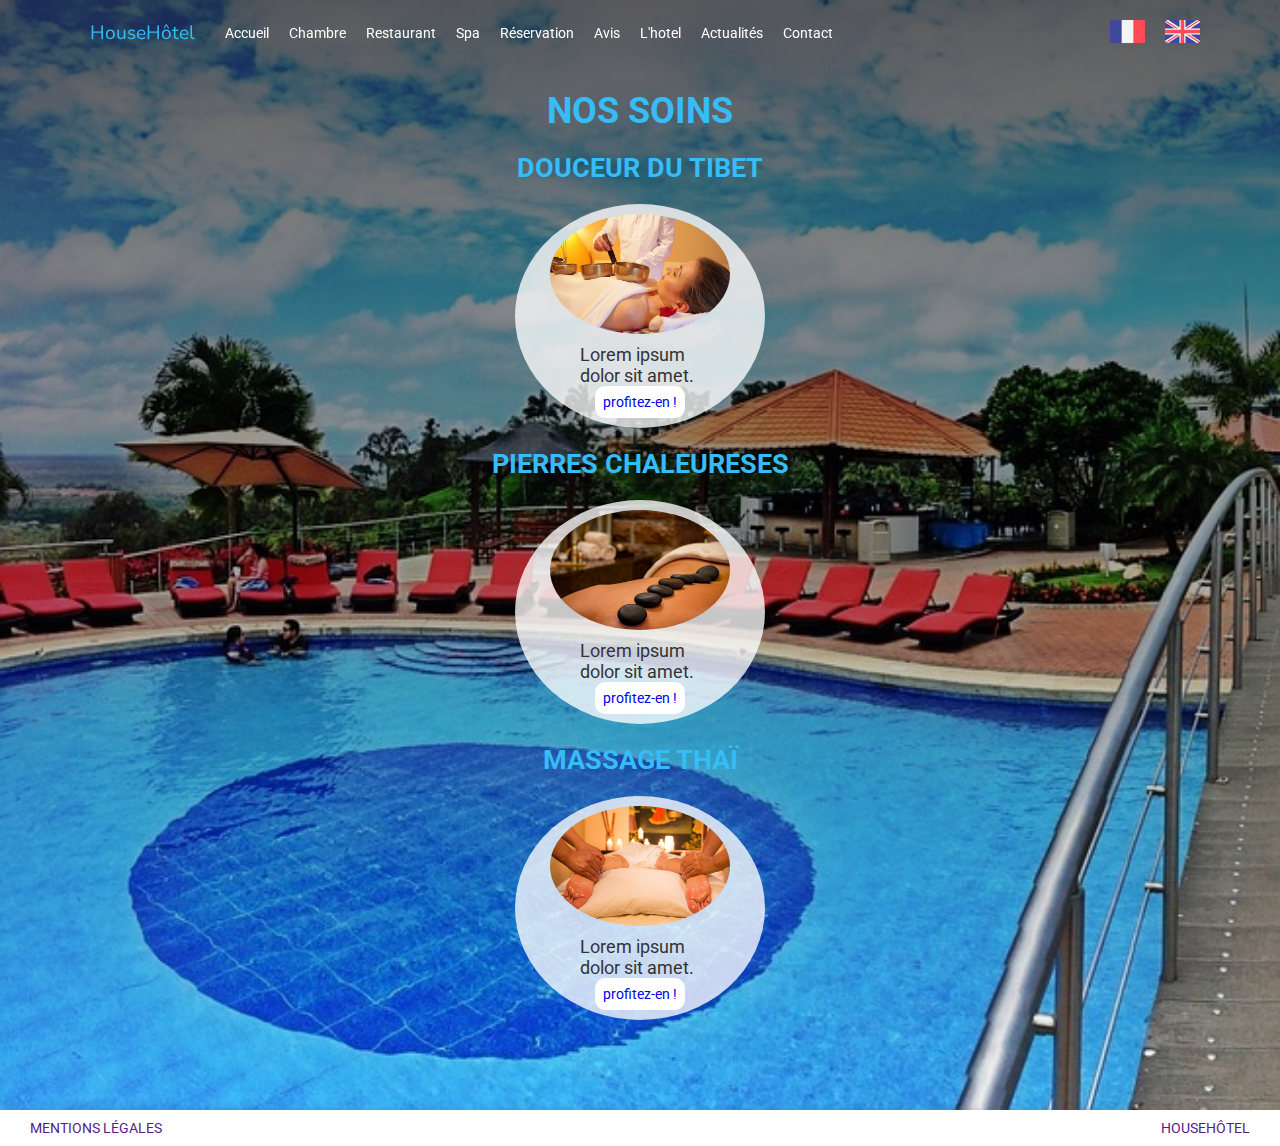
<file: assets/view/spa.html>
<!DOCTYPE html>
<html lang="fr">
<head>
    <meta charset="UTF-8">
    <meta http-equiv="X-UA-Compatible" content="IE=edge">
    <meta name="viewport" content="width=device-width, initial-scale=1.0">
    <link rel="stylesheet" href="../css/spa.css">
    <link rel="stylesheet" href="../css/style.css">
    <title>House Hôtel | le spa </title>
</head>
<body>
    <header>
        <div class="logo">
          <a href="../../index.html"">HouseHôtel</a>
        </div>
        <nav>
            <a href="../../index.html">Accueil </a>
            <a href="room.html">Chambre</a>
            <a href="restaurant.html">Restaurant </a>
            <a href="spa.html">Spa </a>
            <a href="reservation.html">Réservation </a>
            <a href="advise.html">Avis </a>
            <a href="hotel.html">L'hotel </a>
            <a href="actualities.html">Actualités </a>
            <a href="contact.html">Contact </a>
        </nav>
        <div class="flag">
            <a href=""><img src="../img/flag/france.png" alt="drapeau france" /></a>
            <a href="">
                <img
                src="../img/flag/united-kingdom.png" alt="drapeau united-kingdom"/>
            </a>
          </div>
        <div class="hamburger">
            <span class="bar"></span>
            <span class="bar"></span>
            <span class="bar"></span>
          </div>
      </header>
      <main>
        <div class="container">
            <h1>nos soins</h1>
            <div class="cards">
                <div class="card">
                    <h2>douceur du tibet</h2>
                    <div class="spa-card">
                        <div class="card-img">
                            <img src="../img/spa/wellness_640.jpg" alt="séance d'harmonie de vibration sonore avec des bols tibétains">
                        </div>
                        <div class="card-txt">
                            <p>Lorem ipsum dolor sit amet.</p>
                        </div>
                        <a href="reservation.html" class="btn">profitez-en !</a>
                    </div>
                </div>
                <div class="card">
                    <h2>pierres chaleureses</h2>
                    <div class="spa-card">
                        <div class="card-img">
                            <img src="../img/spa//stones_640.jpg" alt="séance d'harmonie par des pierres chaudes">
                        </div>
                        <div class="card-txt">
                            <p>Lorem ipsum dolor sit amet.</p>
                        </div>
                        <a href="reservation.html" class="btn">profitez-en !</a>
                    </div>
                </div>
                <div class="card">
                    <h2>massage thaï</h2>
                    <div class="spa-card">
                        <div class="card-img">
                            <img src="../img/spa/relaxation-spa_640.jpg" alt="séance de massage à quatre mains">
                        </div>
                        <div class="card-txt">
                            <p>Lorem ipsum dolor sit amet.</p>
                        </div>
                        <a href="reservation.html" class="btn">profitez-en !</a>
                    </div>
                </div>
            </div>
        </div>
        
      </main>

      <footer>
        <a href="">mentions légales</a>
        <a href="">househôtel</a>
    </footer>
    <!-- https://www.flaticon.com/  icon libre de droit-->
    <script src="../js/app.js"></script>
</body>
</html>
</file>
<file: assets/css/style.css>
@import url('https://fonts.googleapis.com/css2?family=Nunito:ital,wght@0,400;0,700;1,400&family=Roboto:ital,wght@0,400;0,900;1,400&display=swap');
@import url('https://fonts.googleapis.com/css2?family=Nunito:ital,wght@0,400;0,700;1,400&family=Roboto:ital,wght@0,400;0,900;1,400&display=swap');

* {
    margin: 0;
    padding: 0;
    box-sizing: border-box;
}
:root {
    --primary-color : #36bcf6;
    --secondary-color : #fff;
    --third-color : #f5f5dc;
    --txt-color : #333;
}
html {
    scroll-behavior: smooth;
    color: var(--txt-color);
}


a {
    text-decoration: none;
    font-size: 14px;
}
body {
    /* background-color: green; */
    font-family: 'Roboto', sans-serif;
    color: var(--txt-color);
    font-size: 18px;
    /* position: relative; */
}
/* HEADER*/
header {
    padding: 0 80px ;
     /* position: fixed; */
     width: 100%;
     margin: 0 auto;
     min-height: 80px;
     position: fixed;
     /* background-color: pink; */
     
     z-index: 1;
 
}

header, nav{
    display: flex;
    justify-content: space-around;
    align-items: center;
    
   

}
header {
    min-height: 65px;
    padding: 0 80px;
    /* background-color: var(--third-color); */
    gap: 20px;
    width: 100%;
}
header, nav a  {
    color: var(--secondary-color);
    transition: 0.3s ease-in-out;
    -webkit-transition: 0.3s ease-in-out;
    -moz-transition: 0.3s ease-in-out;
    -ms-transition: 0.3s ease-in-out;
    -o-transition: 0.3s ease-in-out;
}
nav a:hover, header.active nav a:hover {
color: var(--primary-color);
}

.logo a {
     color: var(--primary-color);
     font-size: 1.2rem;
     font-family: 'Nunito', sans-serif;
     padding: 10px;
     border-radius: 15px ;
     -webkit-border-radius: 15px ;
     -moz-border-radius: 15px ;
     -ms-border-radius: 15px ;
     -o-border-radius: 15px ;
}

nav {
    gap: 20px;
    flex-wrap: wrap; 
}

.flag {
    margin-left: auto;
    display: flex;
    gap: 20px;
}
.flag img {
    width: 35px;
}

header.active {
    background-color: var(--secondary-color);
    background-color: rgba(255, 255, 255, 0.608);
}
header.active .logo a{
    background-color: rgba(255, 255, 255, 0.608);
    color: #004db3 ;
}

header.active nav a {
    color: #000;
 }

 header.active .bar {
    background-color: var(--primary-color);
 }

 .hamburger { 
    display: none;
    cursor: pointer;
  }

 .bar {
    display: block;
    width: 25px;
    height: 3px;
    margin: 5px auto;
    background-color: #fff;
    transition: all 0.3s ease-in-out;
    -webkit-transition: all 0.3s ease-in-out;
    -moz-transition: all 0.3s ease-in-out;
    -ms-transition: all 0.3s ease-in-out;
    -o-transition: all 0.3s ease-in-out;
}




/* FOOTER */
footer {
    min-height: 30px;
    /* background-color: beige; */
    box-shadow: 0px 4px 8px 0 hsla(0, 0%, 31%, 0.796);
    /* margin-top: 20px; */
    padding: 10px 30px;
    display: flex;
    justify-content: space-between;
    color: var(--txt-color);

}
 footer a {
    text-transform: uppercase;
   
 }
/** RESPONSIVE */

@media screen and (max-width: 809px){
    
}

/** MOBILE */


@media screen and (max-width: 768px) {
    nav {
        flex-direction: column;
    }
    nav {
        max-height: 15vh;
        gap: 1.5px;
        flex-wrap: nowrap;
        position: fixed;
        left: -100%;
        top: 70px;
        gap: 0;
        transition: 0.3s;
        -webkit-transition: 0.3s;
        -moz-transition: 0.3s;
        -ms-transition: 0.3s;
        -o-transition: 0.3s;
    }
    nav.active {
        left : 0;

    }

    nav a {
        font-size: 10px;
    }
   
    .flag {
        width: 100%;
        justify-content: center;
    }
    .hamburger {
        display: block;
    }
    .hamburger.active .bar:nth-child(2) {
        opacity: 0;
    }
    .hamburger.active .bar:nth-child(1) {
        transform:  translateY(8px) rotate(45deg);
        -webkit-transform:  translateY(8px) rotate(45deg);
        -moz-transform:  translateY(8px) rotate(45deg);
        -ms-transform:  translateY(8px) rotate(45deg);
        -o-transform:  translateY(8px) rotate(45deg);
    }
    .hamburger.active .bar:nth-child(3) {
        transform:  translateY(-8px) rotate(-45deg);
        -webkit-transform:  translateY(-8px) rotate(-45deg);
        -moz-transform:  translateY(-8px) rotate(-45deg);
        -ms-transform:  translateY(-8px) rotate(-45deg);
        -o-transform:  translateY(-8px) rotate(-45deg);
    }

}
</file>
<file: assets/css/index.css>
.btn {
    color: var(--secondary-color);
    background-color: var(--primary-color);
    padding: 10px;
    border-radius: 5px;
    font-size: 12px;
}

/* la hero section */

.hero-section {
  /* width: 100%; */
  /* min-width: 400px; */

  min-height: 100vh;
  position: relative;

  display: flex;
  justify-content: center;
  align-items: center;

  color: var(--secondary-color);
  /* background-color: green; */
  background-image: linear-gradient(rgba(0, 0, 0, 0.638), transparent), url("../img/pools/HouseHotelPool-2_1920.jpg");
  /* background-image: url("../img/HouseHotelPool-2_1920.jpg") ; */
  background-repeat: no-repeat;
  /* background-size: inherit; */
  background-size: cover;
  background-position: bottom right;
}
.hero img {
  width: 100vw;
  height: 100vh;
  object-fit: cover;
}

.hero-txt {
  max-width: 400px;
  min-height: 200px;
  /* background-color: pink; */

  display: flex;
  flex-direction: column;
  justify-content: center;
  align-items: center;
  gap: 70px;

  position: absolute;

  color: darken(--secondary-color);
}

.hero-txt h1 {
  text-align: center;
  font-weight: 900;
  font-style: italic;
  color: var(--secondary-color);
}
.hero-section a {
    text-align: center;
    
}

/* section service*/

.services {
  min-height: 100vh;
  /* background-color: green; */
  display: flex;
  flex-direction: column;
  justify-content: center;
  margin-bottom: 20px;
}
.services h2 {
    text-align: center;
     padding: 20px ;
}
.cards {
    display: flex;
    justify-content: space-around;
    flex-wrap: wrap;
    gap: 20px;
}
.card {
    width: 200px;
    min-height: 300px;
    padding: 20px 10px;
    /* background-color: pink; */
    display: flex;
    flex-direction: column;
    align-items: center;
    border-radius: 5px;
    transition: .3s ;
}
.card:hover {
    
    box-shadow: 0px 4px 8px 0 hsla(0, 0%, 31%, 0.796);
}

.card-img {
  width: 100px;
  height: 100px;
  border-radius: 100%;
  overflow: hidden;
  margin-bottom: 20px;
}

img {
  width: inherit;
  height: inherit;
}
.card-txt {
    width: 90%;
    height: 200px;
    margin: 0 auto;
    /* background-color: red; */
    display: flex;
    flex-direction:column ;
    justify-content: space-between;
    align-items: center;
}

.card-txt h3 {
    text-transform: uppercase;
}
.card-txt h3, .card-txt p, .card-txt a  {
    text-align: center;
}

@media screen and (max-width: 768px) {
.hero-section a {
    padding: 10px 5px;
}
}
</file>
<file: assets/css/actualities.css>
main {
        width: 100%;
        /* background-color: blue; */
        background-image: linear-gradient(rgba(0, 0, 0, 0.638), transparent), url("../img/pools/HouseHotelPool-2_1920.jpg");
        background-repeat: no-repeat;
        background-size: cover;
        min-height: 120vh;
        padding-block: 80px;
    }

    .container {
        width: 80%;
        margin: 10px auto;
        color: var(--txt-color);
    }

    h1 {
        text-align: center;
        margin-bottom: 20px;
        color: var(--primary-color);

    }

    article {
        text-align: justify;
        margin-bottom: 50px;
        padding: 20px;
        background-color: rgba(255, 255, 255, 0.775);
        border-radius: 15px;
        -webkit-border-radius: 15px;
        -moz-border-radius: 15px;
        -ms-border-radius: 15px;
        -o-border-radius: 15px;
}

    article h2 {
        margin-bottom: 10px;
     }
</file>
<file: assets/css/advise.css>
main {
    width: 100%;
    /* background-color: blue; */
    background-image: linear-gradient(rgba(0, 0, 0, 0.638), transparent), url("../img/pools/HouseHotelPool-2_1920.jpg");
    background-repeat: no-repeat;
    background-size: cover;
    min-height: 120vh;
    padding-block: 80px;
}

.container {
    width: 80%;
    margin: 10px auto;
    color: var(--txt-color);
}

h1 {
    text-align: center;
    margin-bottom: 20px;
    color: var(--primary-color);

}

section {
    text-align: justify;
    margin-bottom: 50px;
    padding: 20px;

    background-color: rgba(255, 255, 255, 0.775);
    border-radius: 15px;
    -webkit-border-radius: 15px;
    -moz-border-radius: 15px;
    -ms-border-radius: 15px;
    -o-border-radius: 15px;
    position: relative;
}

section h2 {
    margin-bottom: 10px;
 }

 section p {
    margin-bottom: 15px;
 }
 .star{
    position: absolute;
    right: 0;
    width: max-content;
    padding: 2px 5px;
    background-color: rgb(255, 255, 255);
    border-radius: 10px ;
    -webkit-border-radius: 10px ;
    -moz-border-radius: 10px ;
    -ms-border-radius: 10px ;
    -o-border-radius: 10px ;
}
</file>
<file: assets/css/contact.css>
main {
    width: 100%;
    /* background-color: blue; */
    background-image: linear-gradient(rgba(0, 0, 0, 0.638), transparent), url("../img/pools/HouseHotelPool-2_1920.jpg");
    background-repeat: no-repeat;
    background-size: cover;
    min-height: 120vh;
    padding-block: 80px;
}
.contact {
    margin-top: 150px;
    width: 400px;
    min-height: 600px;
    margin: auto;
    display: flex;
    flex-direction: column;
    justify-content: center;
    align-items: center;
    gap: 10px;
    /*background-color: pink;
    */padding: 20px;
    border-radius: 15px;
    -webkit-border-radius: 15px;
    -moz-border-radius: 15px;
    -ms-border-radius: 15px;
    -o-border-radius: 15px;
}
.content-img {
    width: 300px;
    height: 300px;
    /* background-color: green; */
    border-radius: 50%;
    overflow: hidden;
    
}

.portrait-img {
    width: 100%;
    height: 100%;
    object-fit: cover;
    object-position: top;
    margin: auto;
}

form {
    display: flex;
    flex-direction: column;
    justify-content: center;
    align-items: center;
    gap: 20px;
    background-color: rgba(43, 56, 199, 0.831);
    border-radius: 15px;
    padding: 20px;
    color: #fff;
}

form div {
    width: 300px;
    display: flex;
    justify-content: flex-end;
    align-items: flex-end;
}
form label {
    margin-right: 5px;
}
.btn {
    padding: 5px;
    border-radius: 8px;
    /* background-color: rgb(18, 180, 18); */
    background-color: rgba(43, 56, 199, 0.944);
    color: #ffff;
}

/* @media screen and (min-width: 768px) {
    header.active main {
        padding-block: 50px;
    }
} */
</file>
<file: assets/css/hotel.css>
main {
    width: 100%;
    /* background-color: blue; */
    background-image: linear-gradient(rgba(0, 0, 0, 0.638), transparent), url("../img/pools/HouseHotelPool-2_1920.jpg");
    background-repeat: no-repeat;
    background-size: cover;
    min-height: 120vh;
    padding-block: 80px;
}

.container {
    width: 80%;
    margin: 10px auto;
    color: #fff;
}

h1 {
    text-align: center;
    margin-bottom: 20px;
    color: var(--primary-color);

}

.cards {
    display: flex;
    flex-direction: column;
    align-items: center;
    justify-content: space-around;
    /* flex-wrap: wrap; */
    gap: 20px;
    /* background-color: darkgreen; */

}
.card {
    max-width: 800px;
    min-height: 300px;
    padding: 20px 10px;
     display: flex;
    flex-direction: column;
    align-items: center;
    border-radius: 5px;
    transition: .3s ;
    border-radius: 15px;
    -webkit-border-radius: 15px;
    -moz-border-radius: 15px;
    -ms-border-radius: 15px;
    -o-border-radius: 15px;
    /* background-color: rgba(255, 255, 255, 0.775); */
}
.card:nth-child(1) {
    background-image:  url("../img/pools/basement_640.jpg");
    background-repeat: no-repeat;
    background-size: cover;
}
.card:nth-child(2) {
    background-image:  url("../img/pools/pool-bar_640.jpg");
    background-repeat: no-repeat;
    background-size: cover;


}
.card:nth-child(3) {
    background-image: linear-gradient(rgba(0, 0, 0, 0.638), transparent), url("../img/pools/swimming-pool_640.jpg");
    background-repeat: no-repeat;
    background-size: cover;
}

.card:hover {
    
    box-shadow: 0px 4px 8px 0 hsla(0, 0%, 31%, 0.796);
}
/* 
.card-img {
  width: 100px;
  height: 100px;
  border-radius: 100%;
  overflow: hidden;
  margin-bottom: 20px;
} */

img {
  width: inherit;
  height: inherit;
}
.card-txt {
    width: 90%;
    height: 200px;
    margin: 0 auto;
    /* background-color: red; */
    display: flex;
    flex-direction:column ;
    justify-content: space-between;
    align-items: center;
}

.card-txt h3 {
    text-transform: uppercase;
}
.card-txt h3, .card-txt p, .card-txt a  {
    text-align: center;
}

.panorama-btn {
    color: #fff;
    background-color: rgba(30, 143, 255, 0.809);;
    padding: 10px;
    border-radius: 10px ;
    -webkit-border-radius: 10px ;
    -moz-border-radius: 10px ;
    -ms-border-radius: 10px ;
    -o-border-radius: 10px ;
}
</file>
<file: assets/css/restaurant.css>
main {
    width: 100%;
    background-image: linear-gradient(rgba(0, 0, 0, 0.638), transparent), url("../img/pools/HouseHotelPool-2_1920.jpg");
    background-repeat: no-repeat;
    background-size: cover;
    min-height: 120vh;
    padding-block: 80px;
}

.container {
    width: 80%;
    margin: 10px auto;
    color: #fff;
}

h1 {
    text-align: center;
    margin-bottom: 20px;
    color: var(--primary-color);

}
h1, h2 {
    text-transform: uppercase;
}

/** THE CARDS */

.cards {
    display: flex;
    flex-direction: column;
    align-items: center;
    justify-content: space-around;
    gap: 20px;

}
.card {
    max-width: 800px;
    min-height: 450px;
    padding: 20px 10px;
    border-radius: 5px;
    transition: .3s ;
    border-radius: 15px;
    -webkit-border-radius: 15px;
    -moz-border-radius: 15px;
    -ms-border-radius: 15px;
    -o-border-radius: 15px;
}
/** CARD BACKGROUNDS */

.card:nth-child(1) {
    background-image: linear-gradient(rgba(0, 0, 0, 0.638), transparent), url("../img/restaurants/exclusive-banquet_640.jpg");
    background-repeat: no-repeat;
    background-size: cover;
}
.card:nth-child(2) {
    background-image: linear-gradient(rgba(0, 0, 0, 0.638), transparent), url("../img/restaurants/villa-cortine-palace_640.jpg");
    background-repeat: no-repeat;
    background-size: cover;
}
.card:nth-child(3) {
    background-image: linear-gradient(rgba(0, 0, 0, 0.638), transparent), url("../img/restaurants/restaurant-night_640.jpg");
    background-repeat: no-repeat;
    background-size: cover;
}

.card-txt {
    min-height: inherit;
    width: 100%;
    padding: 20px ;
    /* background-color: pink; */
    display: flex;
    flex-direction:column ;
    justify-content: space-between;
    align-items: center ;
    gap: 20px;
}

.discover-btn {
    color: #fff;
    background-color: rgba(30, 143, 255, 0.809);;
    padding: 10px;
    border-radius: 10px ;
    -webkit-border-radius: 10px ;
    -moz-border-radius: 10px ;
    -ms-border-radius: 10px ;
    -o-border-radius: 10px ;
}

/** THE MENU DISH */

.wrapper {
    display: flex;

}

.dish {
    display: flex;
    flex-direction: column;
    min-width: 200px;
    max-width: 790px;
    padding: 15px;
    background-color: rgba(255, 255, 255, 0.775);
    border-radius: 5px;
    -webkit-border-radius: 5px;
    -moz-border-radius: 5px;
    -ms-border-radius: 5px;
    -o-border-radius: 5px;
}

.menu {
    /* width: 90%; */
    display: flex;
    width: 250px;
    height: 80px;

}

.menu-txt {
    text-transform: capitalize;
    width: inherit;
    color: var(--txt-color);
    background-color: rgba(255, 255, 255);
    padding: 10px ;
    margin-bottom: 15px;
    border-radius: 5px;
    -webkit-border-radius: 5px;
    -moz-border-radius: 5px;
    -ms-border-radius: 5px;
    -o-border-radius: 5px;
}

.anime-wrapper {
    display: flex;
    justify-content: center;
    align-items: center;
    background-color: darkgreen;
    width: 50px;
    margin-bottom: 15px;
    border-radius: 0 5px 5px 0;
    -webkit-border-radius: 0 5px 5px 0;
    -moz-border-radius: 0 5px 5px 0;
    -ms-border-radius: 0 5px 5px 0;
    -o-border-radius: 0 5px 5px 0;
}

.validate {
    color: darkgreen;
    background-color: #fff;
    padding: 5px;
    border-radius: 50%;
    -webkit-border-radius: 50%;
    -moz-border-radius: 50%;
    -ms-border-radius: 50%;
    -o-border-radius: 50%;
}



/** ANIMATION */

.menu:focus > .slideInRight,
.menu:hover > .slideInRight {
  animation: slideInRight 2s ease;
  transition: animation 2ms;
  transform-origin: right;
  display: flex;
  width: 75px;
}

.slideInRight {
    animation-name: slideInRight;
    animation-duration: 2s;
    animation-fill-mode: both;
    animation-timing-function: ease-in-out;
    cursor: pointer;
    transform-origin: right;
    display: none;
}
  
  @keyframes slideInRight {
    0% {
      transform: translateX(100%);
      transform-origin: right;
      opacity: 0.8;
      display: none;
      width: 0;
    }
    100% {
      transform: translateX(0);
      opacity: 1;
      display: flex;
      width: 75px;
    }
  }
  .rotateIn {
    animation-name: rotateIn;
    animation-duration: 2s;
    animation-fill-mode: both;
    cursor: pointer;
  }
  
  @keyframes rotateIn {
    0% {
      transform-origin: center;
      transform: rotate3d(0, 0, 1, -180deg);
      opacity: 1;
    }
    100% {
      transform-origin: center;
      transform: none;
      opacity: 1;
    }
  }
  
  
    .menu:focus > p.menu-txt,
    .menu:hover > p.menu-txt {
        text-overflow: ellipsis;
        overflow: hidden;
        white-space: nowrap;
        
    
    }
</file>
<file: assets/css/room.css>
main {
    width: 100%;
    /* background-color: blue; */
    background-image: linear-gradient(rgba(0, 0, 0, 0.638), transparent), url("../img/pools/HouseHotelPool-2_1920.jpg");
    background-repeat: no-repeat;
    background-size: cover;
    min-height: 120vh;
    padding-block: 80px;
}

.container {
    width: 96%;

    max-width: 790px;
    margin: 10px auto;
    color: var(--txt-color);
    /* background-color: pink; */
}

h1, h2 {
    text-align: center;
    margin-bottom: 20px;
    color: var(--primary-color);
    text-transform: uppercase;

}

/** CARDS */

.cards {
    max-width: 790px;
    /* min-width: 400px; */
    display: flex;
    flex-direction: column;
    align-items: center;
    justify-content: space-around;
    gap: 20px;

}

.room-card {
    height: 280px;
    max-width: 550px;
    /* min-width: 400px; */
    /* width: 400px; */
    display: flex;
    background-color: rgba(255, 255, 255, 0.623);
    box-shadow: 8px 8px  8px 1px rgba(255, 255, 255, 0.338);
    border-radius: 15px ;
    -webkit-border-radius: 15px ;
    -moz-border-radius: 15px ;
    -ms-border-radius: 15px ;
    -o-border-radius: 15px ;
}

/** IMG */
.room-img   {
width: 90%;
height: 100%;

}

img {
    width: inherit;
    height: inherit;
    border-radius: 15px 0  0 15px ;
    -webkit-border-radius: 15px 0  0 15px ;
    -moz-border-radius: 15px 0  0 15px ;
    -ms-border-radius: 15px 0  0 15px ;
    -o-border-radius: 15px 0  0 15px ;
}

/**TEXT + BUTTON */

.room-txt {
    display: flex;
    flex-direction: column;
    justify-content: space-between;
    width: 50%;
    padding: 25px;
    margin-inline-end: 10px;
}

.room-txt  p {
    text-align: justify;
    margin-bottom: 15px;
}

.btn {
    margin: 0 auto;
    width: 120px;
    background-color: #fff;
    padding: 8px;
    border-radius: 5px;
    -webkit-border-radius: 5px;
    -moz-border-radius: 5px;
    -ms-border-radius: 5px;
    -o-border-radius: 5px;
    text-align: center;
}
</file>
<file: assets/css/spa.css>
main {
    width: 100%;
    /* background-color: blue; */
    background-image: linear-gradient(rgba(0, 0, 0, 0.638), transparent), url("../img/pools/HouseHotelPool-2_1920.jpg");
    background-repeat: no-repeat;
    background-size: cover;
    min-height: 120vh;
    padding-block: 80px;
}

.container {
    width: 80%;
    margin: 10px auto;
    color: #fff;
}

h1, h2 {
    text-align: center;
    text-transform: uppercase;
    margin-bottom: 20px;
    color: var(--primary-color);

}

.cards {
    display: flex;
    flex-direction: column;
    align-items: center;
    justify-content: space-around;
    /* flex-wrap: wrap; */
    gap: 20px;
    /* background-color: darkgreen; */

}
.card {
    display: flex;
    flex-direction: column;
    justify-content: center;
    align-items: center;
    /* background-color: pink; */
}

.spa-card {
    background-color: rgba(255, 255, 255, 0.775);
    padding: 10px 5px;
    /*min-width: 250px;
    max-width: 400px;
    */width: 250px;
    display: flex;
    flex-direction: column;
    align-items: center;
    justify-content: space-between;
    border-radius: 50% ;
    -webkit-border-radius: 50% ;
    -moz-border-radius: 50% ;
    -ms-border-radius: 50% ;
    -o-border-radius: 50% ;
}
.card-img {
    display: flex;
    justify-content: center;
    margin-bottom: 10px;
}



.card-img  img {
    width: 75%;
    border-radius: 50%;
    -webkit-border-radius: 50%;
    -moz-border-radius: 50%;
    -ms-border-radius: 50%;
    -o-border-radius: 50%;
}
.card-txt {
    color: var(--txt-color);
    width: 50%;
}

.btn {
    padding: 8px;
    background-color: rgba(255, 255, 255);
    border-radius: 10px;
    -webkit-border-radius: 10px;
    -moz-border-radius: 10px;
    -ms-border-radius: 10px;
    -o-border-radius: 10px;
}
</file>
